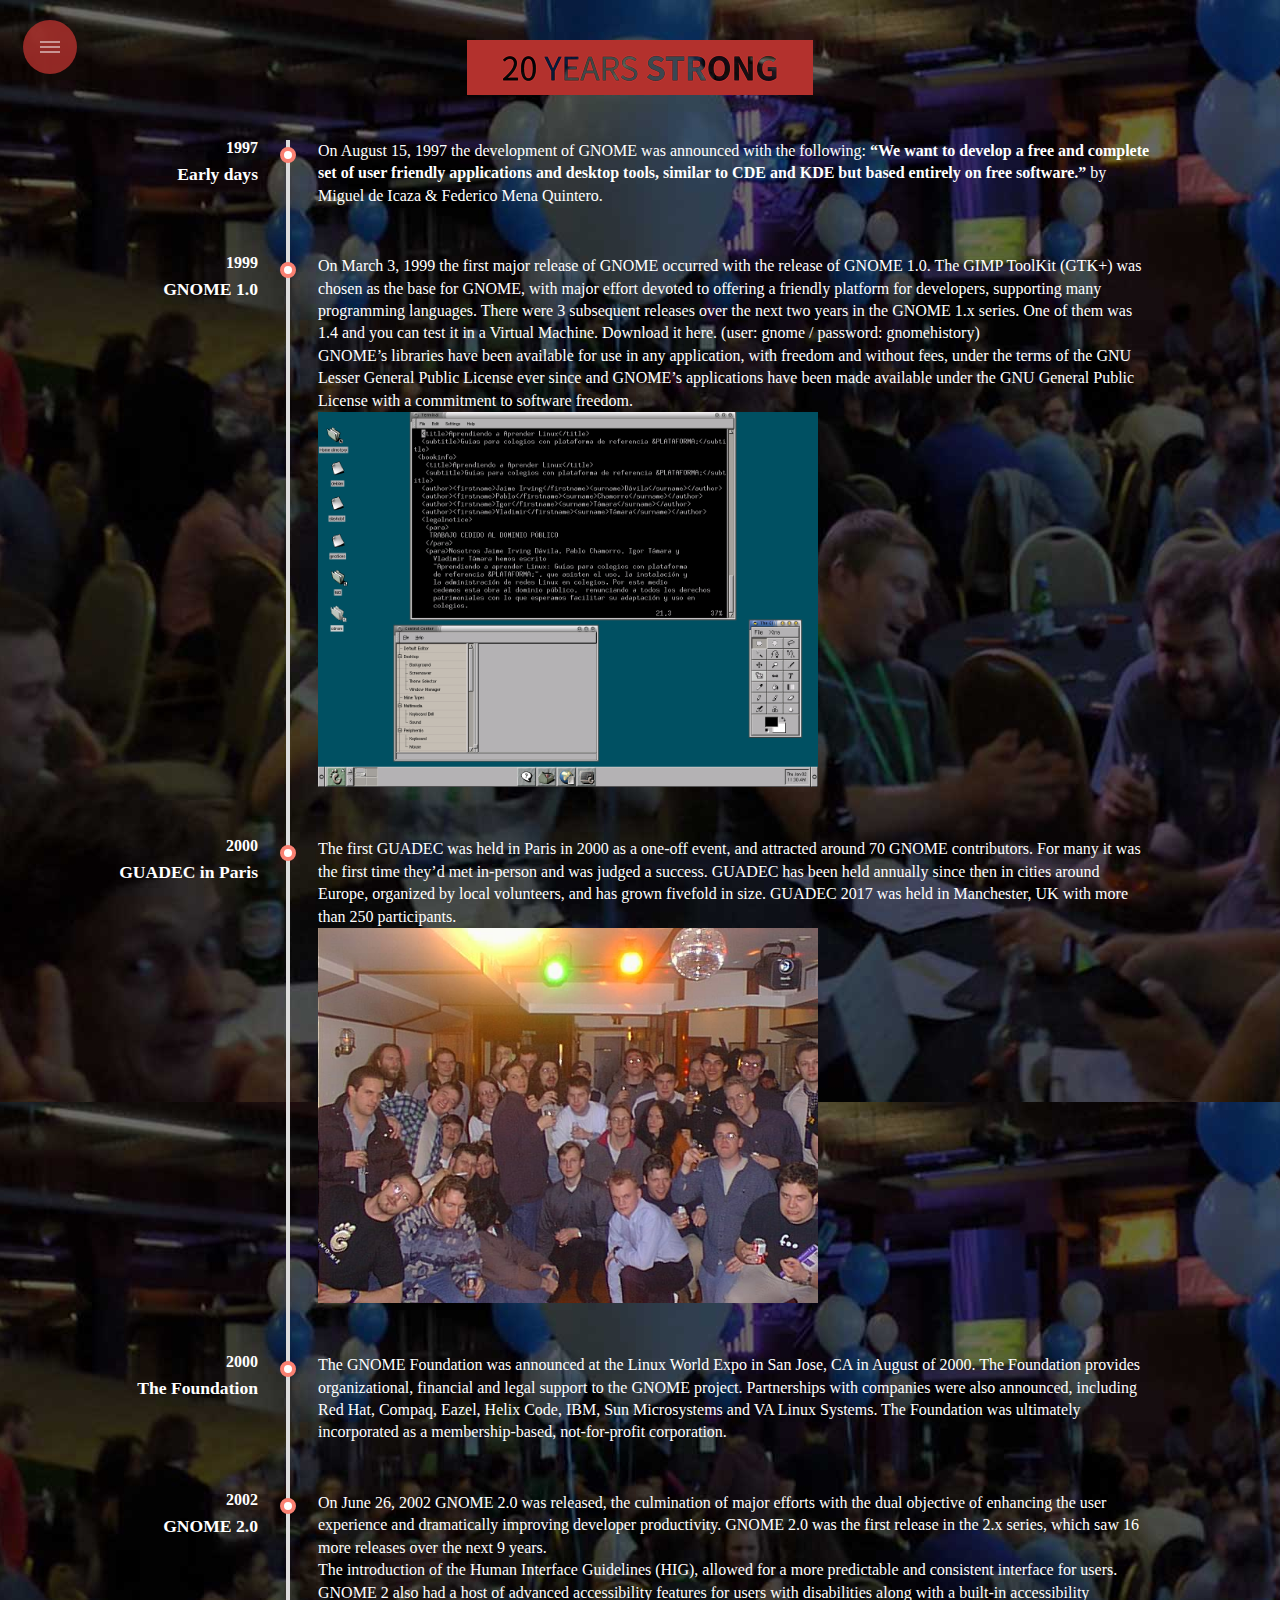
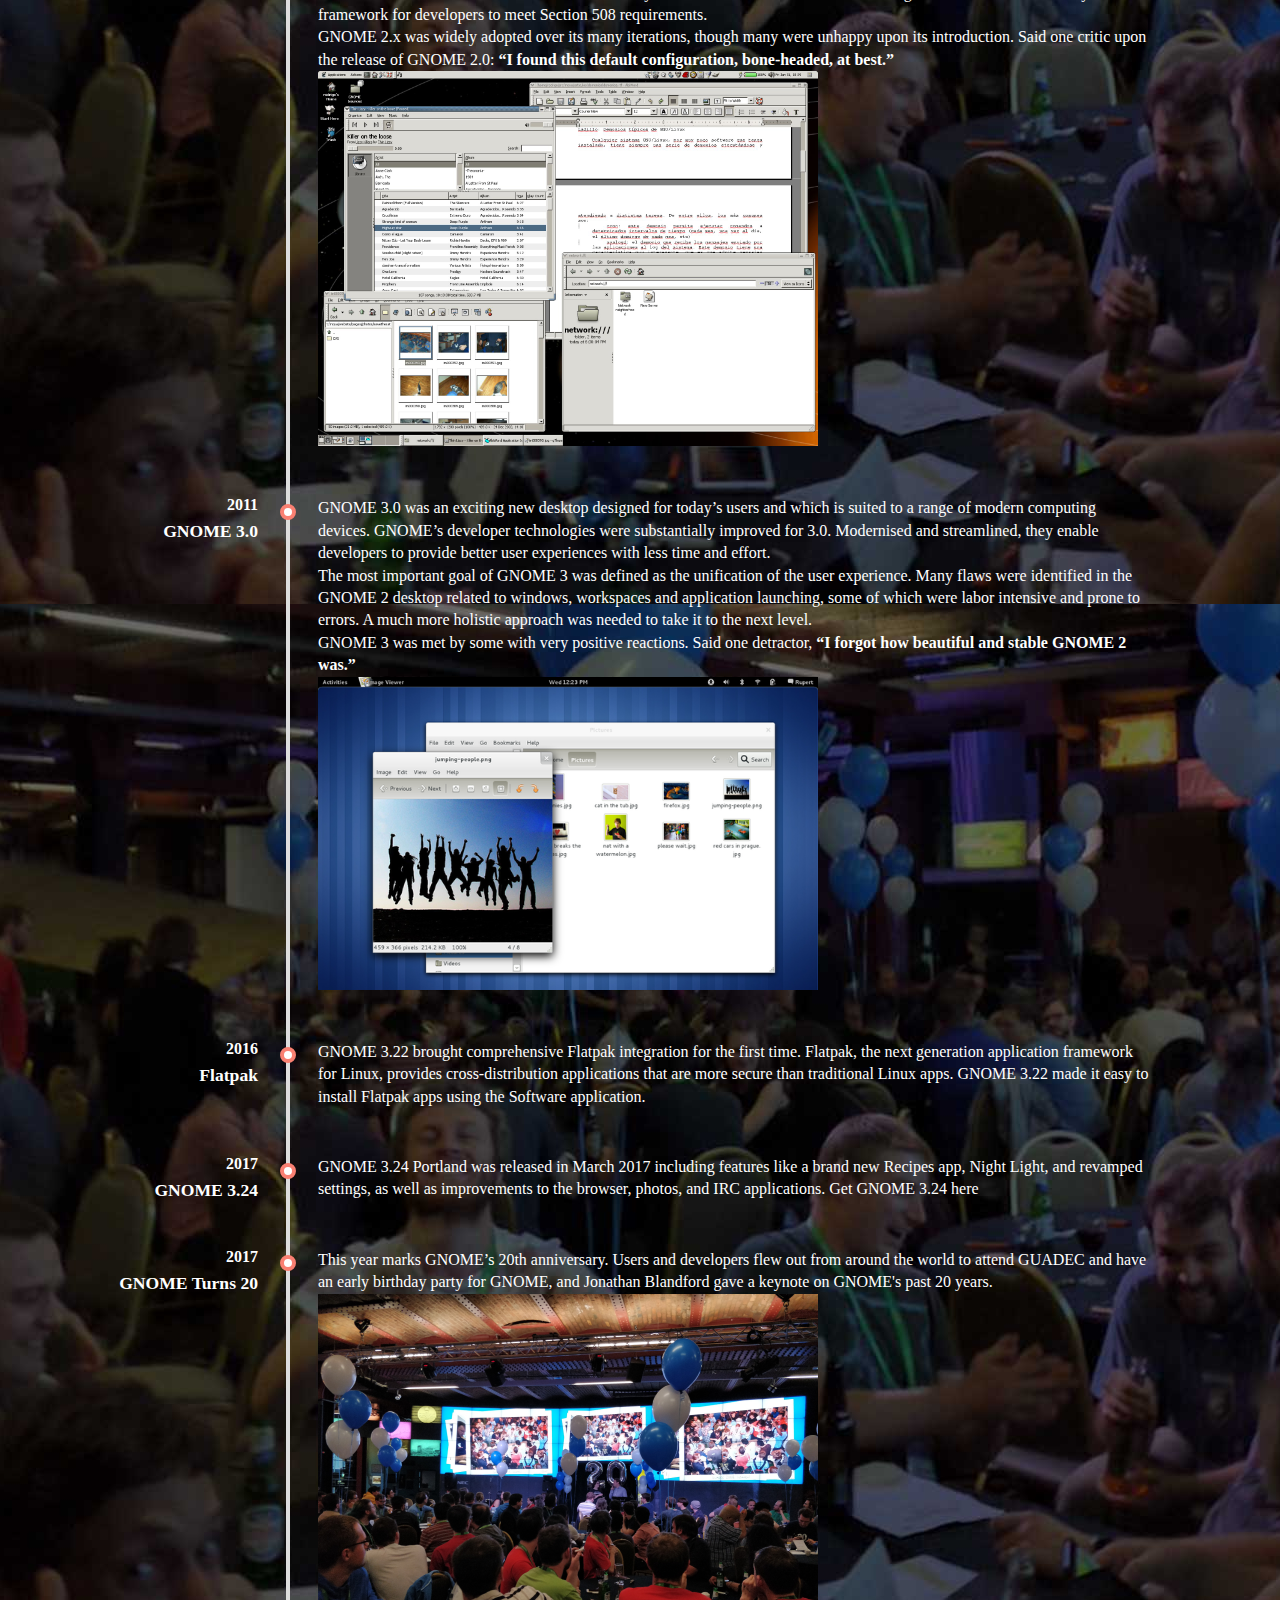
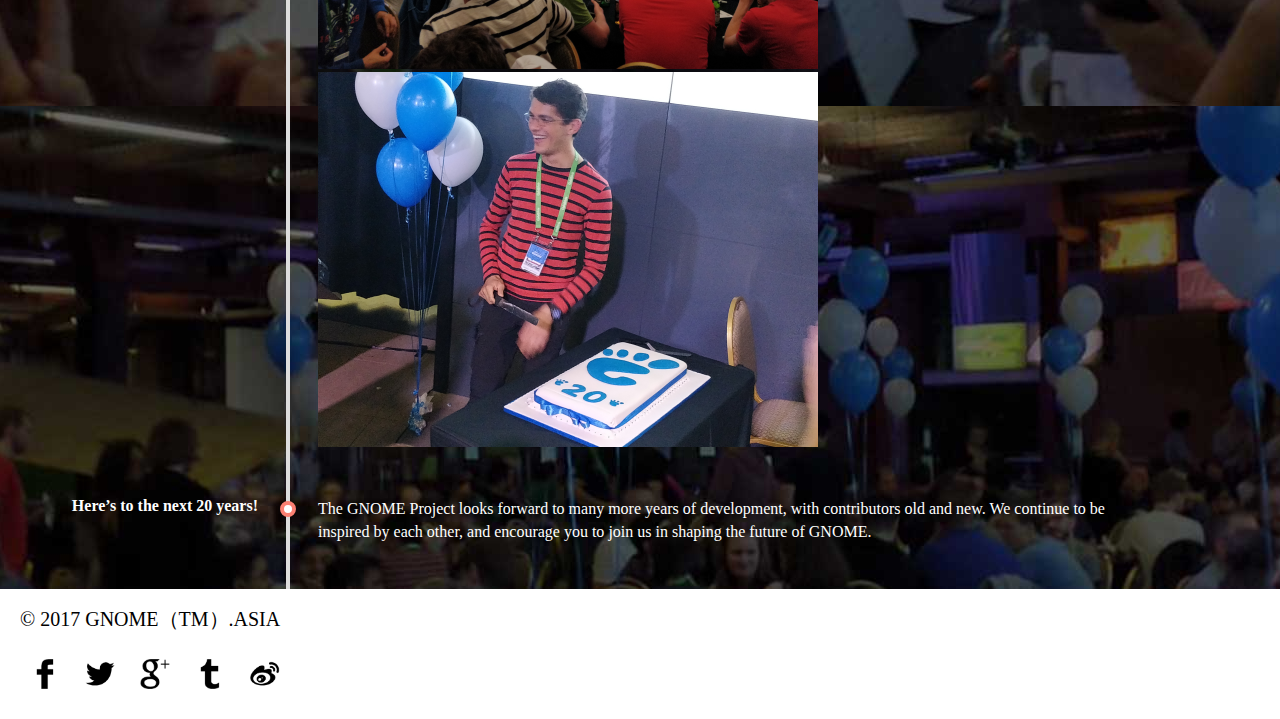
<file: 20years.html>
<!doctype html>
<html>
<head>
<meta charset="UTF-8">
<meta name="viewport" content="width=device-width, initial-scale=1.0, maximum-scale=1.0, user-scalable=0">
<title>GnomeAsiaSummit2017</title>
<link href="https://2017.gnome.asia/images/share.jpg" rel="image_src" />        
<meta property="og:title" content="Gnome Asia Summit 2017"/>
<meta property="og:description" content="GnomeAsiaSummit2017"/>
<meta property="og:url" content="https://2017.gnome.asia/"/>
<meta property="og:site_name" content="Tío Luchín"/>
<meta property="og:image" content="https://2017.gnome.asia/images/share.jpg" /> 
<meta name="description" content="Gnome Asia Summit 2017"/>


<link href="css/reset.css" rel="stylesheet">
<link href="css/timeline.css" rel="stylesheet">
<link href="css/fonts.css" rel="stylesheet">
<link href='https://cdn.webfont.youziku.com/webfonts/nomal/9915/46865/59aec6f4f629d817249cd13a.css' rel='stylesheet' type='text/css' />
<link href='https://cdn.webfont.youziku.com/webfonts/nomal/9915/46870/59aec767f629d817249cd13c.css' rel='stylesheet' type='text/css' />
<link href='https://cdn.webfont.youziku.com/webfonts/nomal/9915/46828/59aec5a9f629d817249cd138.css' rel='stylesheet' type='text/css' />
<link href="css/index.css" rel="stylesheet">

<script src="js/jquery-1.11.2.min.js"></script>
<script src="js/jquery.easing.min.js"></script>

</head>
<body>
<style>
html,body{
  font-size: 100%;
}
header{
  font-size: 70%;
}
.slide-timeline{
  background: url(images/timelinebg.jpg) top center repeat-y;
  overflow: hidden;
}
.slide-timeline .margin{
  width: 100%;
  height: 45px;
}
.slide-footer{
  position: relative;
}
</style>
<div id="loader" style="display: none;">
  <div class="num">0</div>
  <i><div class="per"></div></i>
</div>

<!--nav导航-->
    <header>
      <a href="/"><div class="bt-menu"><i></i><i></i><i></i></div></a>
      <nav><i></i>
          <ul id="navScroll">
            <li class="nav1" data-link="0"><span>01</span><a href="/">HOME</a></li>
            <li class="nav2" data-link="1"><span>02</span><a href="/">ABOUT</a></li>
            <li class="nav3" data-link="2"><span>03</span><a href="/">HOST</a></li>
            <li class="nav4 active" data-link="3"><span>04</span><a href="#">TIMELINE</a></li>
            <li class="nav5" data-link="4"><span>05</span><a href="/">SCHEDULE</a></li>
            <li class="nav6" data-link="5"><span>06</span><a href="/">VENUE</a></li>
            <li class="nav7" data-link="6"><span>07</span><a href="/">SPONSORS</a></li>
            <li class="nav8" data-link="7"><span>08</span><a href="/">MEDIA</a></li>
            <li class="nav9" data-link="8"><span>09</span><a href="/">COMMUNITY</a></li>
            <li class="nav10" data-link="9"><span>10</span><a href="/">STAFF</a></li>
          </ul>
        </nav>
    </header>
    <div class="slide-timeline">
    <div class="fixed">
      <div class="title"><img src="images/20years.png"/></div>
    </div>
    <div class="container wp">
      <div class="content">
        <div class="timeline">
          <div class="entry">
            <div class="title">
                <h2>1997</h2>
                <h3>Early days</h3>
            </div>
            <div class="body">
                <p>On August 15, 1997 the development of GNOME was announced with the following: <strong>“We want to develop a free and complete set of user friendly applications and desktop tools, similar to CDE and KDE but based entirely on free software.”</strong> by Miguel de Icaza &amp; Federico Mena Quintero.</p>
            </div>
        </div>
        <div class="entry">
            <div class="title">
                <h2>1999</h2>
                <h3>GNOME 1.0</h3>
            </div>
            <div class="body">
                <p>On March 3, 1999 the first major release of GNOME occurred with the release of GNOME 1.0. The GIMP ToolKit (GTK+) was chosen as the base for GNOME, with major effort devoted to offering a friendly platform for developers, supporting many programming languages. There were 3 subsequent releases over the next two years in the GNOME 1.x series. One of them was 1.4 and you can test it in a Virtual Machine. <a href="http://ftp.gnome.org/pub/GNOME/misc/GNOME1.4.ova">Download it here</a>. (user: gnome / password: gnomehistory)</p>
                <p>GNOME’s libraries have been available for use in any application, with freedom and without fees, under the terms of the GNU Lesser General Public License ever since and GNOME’s applications have been made available under the GNU General Public License with a commitment to software freedom.</p>
	<div class="col-xs-12 thumbnail">
                   <a data-gallery="GNOME 1.0" data-toggle="lightbox"><img src="images/gnome1.png" alt="GNOME Desktop with 1.4 version"></a>
    			</div>
            </div>
        </div>
        <div class="entry">
            <div class="title">
                <h2>2000</h2>
                <h3>GUADEC in Paris</h3>
            </div>
            <div class="body">
                <p>The first GUADEC was held in Paris in 2000 as a one-off event, and attracted around 70 GNOME contributors. For many it was the first time they’d met in-person and was judged a success. GUADEC has been held annually since then in cities around Europe, organized by local volunteers, and has grown fivefold in size. GUADEC 2017 was held in Manchester, UK with more than 250 participants.</p>
          		<div class="col-xs-12 thumbnail">
            		<a data-gallery="GUADEC in Paris" data-toggle="lightbox"><img src="images/guadec-paris.jpg" alt="Happy GNOME contributors at the first GUADEC"></a>
    			</div>
            </div>
        </div>
        <div class="entry">
            <div class="title">
                <h2>2000</h2>
                <h3>The Foundation</h3>
            </div>
            <div class="body">
                <p>The GNOME Foundation was announced at the Linux World Expo in San Jose, CA in August of 2000. The Foundation provides organizational, financial and legal support to the GNOME project. Partnerships with companies were also announced, including Red Hat, Compaq, Eazel, Helix Code, IBM, Sun Microsystems and VA Linux Systems. The Foundation was ultimately incorporated as a membership-based, not-for-profit corporation.</p>
            </div>
        </div>
        <div class="entry">
            <div class="title">
                <h2>2002</h2>
                <h3>GNOME 2.0</h3>
            </div>
            <div class="body">
                <p>On June 26, 2002 GNOME 2.0 was released, the culmination of major efforts with the dual objective of enhancing the user experience and dramatically improving developer productivity. GNOME 2.0 was the first release in the 2.x series, which saw 16 more releases over the next 9 years.</p>
                <p>The introduction of the Human Interface Guidelines (HIG), allowed for a more predictable and consistent interface for users. GNOME 2 also had a host of advanced accessibility features for users with disabilities along with a built-in accessibility framework for developers to meet Section 508 requirements.</p>
                <p>GNOME 2.x was widely adopted over its many iterations, though many were unhappy upon its introduction. Said one critic upon the release of GNOME 2.0: <strong>“I found this default configuration, bone-headed, at best.”</strong></p>
          		<div class="col-xs-12 thumbnail">
            		<a data-gallery="GNOME 2.0" data-toggle="lightbox"><img src="images/gnome2.jpg" alt="GNOME Desktop with 2.0 version"></a>
    			</div>
</div>
        </div>
        <div class="entry">
            <div class="title">
                <h2>2011</h2>
                <h3>GNOME 3.0</h3>
            </div>
            <div class="body">
                <p>GNOME 3.0 was an exciting new desktop designed for today’s users and which is suited to a range of modern computing devices. GNOME’s developer technologies were substantially improved for 3.0. Modernised and streamlined, they enable developers to provide better user experiences with less time and effort.</p>
                <p>The most important goal of GNOME 3 was defined as the unification of the user experience. Many flaws were identified in the GNOME 2 desktop related to windows, workspaces and application launching, some of which were labor intensive and prone to errors. A much more holistic approach was needed to take it to the next level.</p>
                <p>GNOME 3 was met by some with very positive reactions. Said one detractor, <strong>“I forgot how beautiful and stable GNOME 2 was.”</strong></p>
          		<div class="col-xs-12 thumbnail">
            		<a data-gallery="GNOME 3.0" data-toggle="lightbox"><img src="images/gnome3.png" alt="GNOME Desktop with 3.0 version"></a>
    			</div>
            </div>
        </div>
        <div class="entry">
            <div class="title">
                <h2>2016</h2>
                <h3>Flatpak</h3>
            </div>
            <div class="body">
                <p>GNOME 3.22 brought comprehensive <a href="http://flatpak.org/">Flatpak</a> integration for the first time. Flatpak, the next generation application framework for Linux, provides cross-distribution applications that are more secure than traditional Linux apps. GNOME 3.22 made it easy to install Flatpak apps using the Software application.</p>
            </div>
        </div>
        <div class="entry">
            <div class="title">
                <h2>2017</h2>
                <h3>GNOME 3.24</h3>
            </div>
            <div class="body">
                <p>GNOME 3.24 Portland was released in March 2017 including features like a brand new Recipes app, Night Light, and revamped settings, as well as improvements to the browser, photos, and IRC applications. <a href="https://www.gnome.org/getting-gnome/">Get GNOME 3.24 here</a></p>
            </div>
        </div>
        <div class="entry">
            <div class="title">
                <h2>2017</h2>
                <h3>GNOME Turns 20</h3>
            </div>
            <div class="body">
                <p>This year marks GNOME’s 20th anniversary. Users and developers flew out from around the world to attend GUADEC and have an early birthday party for GNOME, and Jonathan Blandford gave a keynote on GNOME's past 20 years.</p>
                <div class="col-xs-6 thumbnail">
                   <a data-gallery="Happy Birthday GNOME" data-toggle="lightbox"><img src="images/20th-anniversary-1.jpg" alt="Federico Mena-Quintero is getting ready to cut the birthday cake"></a>
                </div>
                <div class="col-xs-6 thumbnail">
                   <a data-gallery="Happy Birthday GNOME" data-toggle="lightbox"><img src="images/20th-anniversary-2.jpg" alt="People at GNOME’s 20th anniversary party"></a>
                </div>
            </div>
        </div>
        <div class="entry">
            <div class="title">
                <h2>Here’s to the next 20 years!</h2>
            </div>
            <div class="body">
                <p>The GNOME Project looks forward to many more years of development, with contributors old and new. We continue to be inspired by each other, and encourage you to <a href="http://www.gnome.org/get-involved/">join us</a> in shaping the future of GNOME.</p>
            </div>
        </div>
          <div class="entry">
            <div class="body">
              <div class="margin"></div>
              <div class="margin"></div>
            </div>
          </div>
        </div>
        
      </div>
    </div>
  </div>


    <div class="slide-footer">
      <footer>
      <p>© 2017 GNOME（TM）.ASIA</p>
      <p>
      <a href="https://www.facebook.com/linuxstory/"><i class="icon-facebook"></i></a>
      <a href="https://twitter.com/linuxstory/"><i class="icon-twitter"></i></a>
      <a href="https://google.com/+LinuxStory/"><i class="icon-google"></i></a>
      <a href="#"><i class="icon-tumblr"></i></a>
      <a href="https://weibo.com/linuxstory/"><i class="icon-weibo"></i></a>
      </p>
      </footer>
    </div>


    <script src="js/function.js"></script>
    <script type="text/javascript">
     $('.bt-menu').on('click', function(e){
        window.location.href="/";
        //nav跳转
      });
    </script>
</body>
</html>
</file>
<file: css/timeline.css>
@font-face {
	font-family: 'ecoico';
	src:url('../font/ecoico.eot');
	src:url('../font/ecoico.eot?#iefix') format('embedded-opentype'),
		url('../font/ecoico.woff') format('woff'),
		url('../font/ecoico.ttf') format('truetype'),
		url('../font/ecoico.svg#ecoico') format('svg');
	font-weight: normal;
	font-style: normal;
} /* Made with http://icomoon.io/ */

.cbp_tmtimeline {
	margin: 30px 0 0 0;
	padding: 0;
	list-style: none;
	position: relative;
} 

/* The line */
.cbp_tmtimeline:before {
	content: '';
	position: absolute;
	top: 0;
	bottom: 0;
	width: 10px;
	background: #afdcf8;
	left: 20%;
	margin-left: -10px;
}

.cbp_tmtimeline > li {
	position: relative;
}

/* The date/time */
.cbp_tmtimeline > li .cbp_tmtime {
	display: block;
	width: 25%;
	padding-right: 100px;
	position: absolute;
}

.cbp_tmtimeline > li .cbp_tmtime span {
	display: block;
	text-align: right;
}

.cbp_tmtimeline > li .cbp_tmtime span:first-child {
	font-size: 0.9em;
	color: #bdd0db;
}

.cbp_tmtimeline > li .cbp_tmtime span:last-child {
	font-size: 2.9em;
	color: #3594cb;
}

.cbp_tmtimeline > li:nth-child(odd) .cbp_tmtime span:last-child {
	color: #6cbfee;
}

/* Right content */
.cbp_tmtimeline > li .cbp_tmlabel {
	margin: 0 0 15px 25%;
	background: #3594cb;
	color: #fff;
	padding: 2em;
	font-size: 1.2em;
	font-weight: 300;
	line-height: 1.4;
	position: relative;
	border-radius: 5px;
}

.cbp_tmtimeline > li:nth-child(odd) .cbp_tmlabel {
	background: #6cbfee;
}

.cbp_tmtimeline > li .cbp_tmlabel h2 { 
	margin-top: 0px;
	padding: 0 0 10px 0;
	border-bottom: 1px solid rgba(255,255,255,0.4);
}

/* The triangle */
.cbp_tmtimeline > li .cbp_tmlabel:after {
	right: 100%;
	border: solid transparent;
	content: " ";
	height: 0;
	width: 0;
	position: absolute;
	pointer-events: none;
	border-right-color: #3594cb;
	border-width: 10px;
	top: 10px;
}

.cbp_tmtimeline > li:nth-child(odd) .cbp_tmlabel:after {
	border-right-color: #6cbfee;
}

/* The icons */
.cbp_tmtimeline > li .cbp_tmicon {
	width: 40px;
	height: 40px;
	font-family: 'ecoico';
	speak: none;
	font-style: normal;
	font-weight: normal;
	font-variant: normal;
	text-transform: none;
	font-size: 1.4em;
	line-height: 40px;
	-webkit-font-smoothing: antialiased;
	position: absolute;
	color: #fff;
	background: #46a4da;
	border-radius: 50%;
	box-shadow: 0 0 0 8px #afdcf8;
	text-align: center;
	left: 20%;
	top: 0;
	margin: 0 0 0 -25px;
}

.cbp_tmicon-phone:before {
	content: "\e000";
}

.cbp_tmicon-screen:before {
	content: "\e001";
}

.cbp_tmicon-mail:before {
	content: "\e002";
}

.cbp_tmicon-earth:before {
	content: "\e003";
}

/* Example Media Queries */
@media screen and (max-width: 65.375em) {

	.cbp_tmtimeline > li .cbp_tmtime span:last-child {
		font-size: 1.5em;
	}
}

@media screen and (max-width: 47.2em) {
	.cbp_tmtimeline:before {
		display: none;
	}

	.cbp_tmtimeline > li .cbp_tmtime {
		width: 100%;
		position: relative;
		padding: 0 0 20px 0;
	}

	.cbp_tmtimeline > li .cbp_tmtime span {
		text-align: left;
	}

	.cbp_tmtimeline > li .cbp_tmlabel {
		margin: 0 0 30px 0;
		padding: 1em;
		font-weight: 400;
		font-size: 95%;
	}

	.cbp_tmtimeline > li .cbp_tmlabel:after {
		right: auto;
		left: 20px;
		border-right-color: transparent;
		border-bottom-color: #3594cb;
		top: -20px;
	}

	.cbp_tmtimeline > li:nth-child(odd) .cbp_tmlabel:after {
		border-right-color: transparent;
		border-bottom-color: #6cbfee;
	}

	.cbp_tmtimeline > li .cbp_tmicon {
		position: relative;
		float: right;
		left: auto;
		margin: -55px 5px 0 0px;
	}	
}
</file>
<file: css/fonts.css>
.notoSansThin{
	font-family:'SiYuan-ExtraLigcf7e4327026bb';
	/*link http://cdn.webfont.youziku.com/webfont/nomal/9915/46870/59aec767f629d817249cd13c.css*/
}

.sourceHanSansLight{
	font-family:'Source-Han-Lighcf7e2742626bb';
	/*link http://cdn.webfont.youziku.com/webfont/nomal/9915/46865/59aec6f4f629d817249cd13a.css*/
}

.sourceHanSansBold{
	font-family:'SiYuanBoldcf7dd67ab26bb';
	/*link http://cdn.webfont.youziku.com/webfont/nomal/9915/46828/59aec5a9f629d817249cd138.css*/
}
.ditaSweet{
	font-family: 'Conv_Dita-Sweet',Sans-Serif;
}
@font-face {
	font-family: 'Conv_Dita-Sweet';
	src: url('../font/Dita-Sweet.eot');
	src: local('☺'), url('../font/Dita-Sweet.woff') format('woff'), url('../font/Dita-Sweet.ttf') format('truetype'), url('../font/Dita-Sweet.svg') format('svg');
	font-weight: normal;
	font-style: normal;
}
.erasBold{
	font-family: 'Conv_ERASBD',Sans-Serif;
}
@font-face {
	font-family: 'Conv_ERASBD';
	src: url('../font/ERASBD.eot');
	src: local('☺'), url('../font/ERASBD.woff') format('woff'), url('../font/ERASBD.ttf') format('truetype'), url('../font/ERASBD.svg') format('svg');
	font-weight: normal;
	font-style: normal;
}
.erasitc{
	font-family: 'Conv_Erasitc',Sans-Serif;
}
@font-face {
	font-family: 'Conv_Erasitc';
	src: url('../font/Erasitc.eot');
	src: local('☺'), url('../font/Erasitc.woff') format('woff'), url('../font/Erasitc.ttf') format('truetype'), url('../font/Erasitc.svg') format('svg');
	font-weight: normal;
	font-style: normal;
}
.itcErasMedium{
	font-family: 'Conv_ItcEras-Medium',Sans-Serif;
}
@font-face {
	font-family: 'Conv_ItcEras-Medium';
	src: url('../font/ItcEras-Medium.eot');
	src: local('☺'), url('../font/ItcEras-Medium.woff') format('woff'), url('../font/ItcEras-Medium.ttf') format('truetype'), url('../font/ItcEras-Medium.svg') format('svg');
	font-weight: normal;
	font-style: normal;
}
#navScroll li a{
	font-family:'SiYuanBoldcf7dd67ab26bb';
}
#navScroll li span{
	font-family:'SiYuan-ExtraLigcf7e4327026bb';
}
.slide-about .content{
	font-family:'SiYuan-ExtraLigcf7e4327026bb';
}
.slide-timeline .content{
	font-family:'SiYuan-ExtraLigcf7e4327026bb';
}
.slide-schedule .rooms{
	font-family:'SiYuanBoldcf7dd67ab26bb';
}
.slide-schedule .timeline{
	font-family:'SiYuan-ExtraLigcf7e4327026bb';
}
.slide-transport .text{
	font-family:'SiYuan-ExtraLigcf7e4327026bb';
}
.slide-sponsor .content .grade{
	font-family:'SiYuanBoldcf7dd67ab26bb';
}
.slide-contributors .content .grade{
	font-family:'SiYuanBoldcf7dd67ab26bb';
}
.slide-staff .staff-box .staff-title{
	font-family:'SiYuanBoldcf7dd67ab26bb';
}
.slide-staff .staff-box p{
	font-family:'SiYuanBoldcf7dd67ab26bb';
}
.slide-footer p{
	font-family:'SiYuanBoldcf7dd67ab26bb';
}
</file>
<file: css/index.css>
html, body{height:100%;width:100%;font-size:79.06%;font-family:'SiYuan-ExtraLigcf7e4327026bb',Helvetica, 'Hiragino Sans GB', 'Microsoft Yahei', '微软雅黑', Arial;}
*{box-sizing:border-box}
a{color:inherit;transition:all ease-out 0.3s;-webkit-transition:all ease-out 0.3s}
.gray{color:#8c8c8c;}
.red{color:#b3312d;}

/*LOADER*/
#loader{width:100%;height:100%;position:fixed;background:url(../images/section01bg.jpg) center repeat; #252525;z-index:9999;left:0;top:0;}
#loader .num{position:absolute;width:100px;height:30px;color:#cca36e;opacity:0.5;font-size:3.5em;font-family:'DINpro-b';overflow:hidden;letter-spacing:0.1em;text-align:center;top:50%;margin-top:-15px;left:0px;transition:all ease-out 0.6s;-webkit-transition:all ease-out 0.6s;transform:rotate(-90deg);-webkit-transform:rotate(-90deg);}
#loader i{width:2px;height:100%;position:absolute;top:0;left:64px;background:#676767;}
#loader i .per{width:100%;height:0;bottom:0;left:0;background:#ba9565;position:absolute;transition:all ease-out 0.3s;-webkit-transition:all ease-out 0.3s;}

section{position:relative;width:100%;min-height:100%}
section em{position:absolute;bottom:0}
header{height:100%;position:fixed;top:0;left:0;z-index:99;transition:background ease-in 0.3, width ease 0.1s 0.3s;-webkit-transition:background ease-in 0.3s, width ease 0.1s 0.3s;width:20px}
header.op{width:100%;background:rgba(0,0,0,0.7);transition:background ease-in 0.3s 0.1s, width ease 0.1s;-webkit-transition:background ease-in 0.3s 0.1s, width ease 0.1s;}
header .bt-menu{position:absolute;width:54px;height:54px;background:rgba(179, 49, 45, 0.80);border-radius:50px;cursor:pointer;z-index:3;top:20px;left:23px;transition:all ease-out 0.3s;-webkit-transition:all ease-out 0.3s}
header .bt-menu i{width:20px;height:1px;background:#FFF;position:absolute;left:50%;top:50%;transform:translate(-50%,-50%);-webkit-transform:translate(-50%,-50%);transition:all ease-out 0.3s;-webkit-transition:all ease-out 0.3s;}
header .bt-menu i:first-child{margin-top:-5px;}
header .bt-menu i:last-child{margin-top:5px;}
header .bt-menu.open{background:#cc3f3b;}
header .bt-menu.open i{transform:rotate(45deg);-webkit-transform:rotate(45deg);left:33%}
header .bt-menu.open i:first-child{transform:rotate(135deg);-webkit-transform:rotate(135deg);margin-top:0}
header .bt-menu.open i:last-child{display:none}
nav{width:250px;height:100%;position:fixed;background:#b1423f;color:#FFF;left:-250px}
nav i{width:50px;height:100%;position:absolute;z-index:0;background:#922a27;}
nav ul{position:relative;z-index:1;transform:translateY(-50%);-webkit-transform:translateY(-50%);top:50%}
nav li:first-child{margin-top:0;}
nav li{height:50px;position:relative;padding-left:50px;margin-top:60px}
nav li a{font-size:1.4em;display:block;line-height:50px;padding-left:3px;opacity:0;}
nav li span{position:absolute;width:50px;height:25px;color:#000;opacity:0.1;font-size:3.5em;overflow:hidden;letter-spacing:0.1em;text-align:center;top:13px;left:13px;transition:all ease-out 0.3s;-webkit-transition:all ease-out 0.3s;transform:rotate(-90deg);-webkit-transform:rotate(-90deg);opacity:0}
nav li.view a{opacity:1;padding-left:25px;}
nav li.view span{opacity:0.1;}
nav li.active > span{opacity:0.25}
nav li.active > a{color:#000000}

#navScroll{height:calc(100% - 74px);position:fixed;color:#FFF;z-index:98;/*top:74px*/}
#navScroll i{width:50px;height:100%;position:absolute;z-index:0;border-right:1px solid rgba(255,255,255,0.3)}
#navScroll li{max-height:150px;min-height:30px;position:relative;padding-left:50px;margin-top:15px;height:10%}
#navScroll li:first-child{margin-top:0;}
#navScroll li a{padding:10px;left:49px;top:0;font-size:1.4em;display:block;height:100%;padding-left:3px;position:absolute;border-left:1px solid rgba(255,255,255,0.8)}
#navScroll li a strong{font-weight:normal;position:absolute;top:50%;transform:translateY(-50%);-webkit-transform:translateY(-50%);opacity:0;transition:all ease-out 0.3s;-webkit-transition:all ease-out 0.3s}
#navScroll li span{position:absolute;width:50px;height:25px;color:#ffffff;opacity:1;font-size:3.5em;overflow:hidden;letter-spacing:0.1em;text-align:center;top:50%;margin-top:-2px;left:13px;transition:all ease-out 0.3s;-webkit-transition:all ease-out 0.3s;transform:rotate(-90deg);-webkit-transform:rotate(-90deg);}
#navScroll li em{position:absolute;left:49px;top:0px;width:4px;background:#cca36e;opacity:0;z-index:3;max-height:100% !important;height:0;transition:height, opacity ease-out 0.3s;-webkit-transition:height, opacity  ease-out 0.3s;-moz-top:0}
#navScroll li.active em{opacity:1}
#navScroll li.active a{padding-left:23px;}
#navScroll li.active a strong{opacity:1}
#navScroll li.active span{opacity:0.8;color:#000000;}

/*sections*/

#nav3{background:url(../images/section03bg.jpg) center no-repeat;}
#nav5{background:url(../images/section05bg.jpg) center no-repeat;}



#main{overflow:hidden;}
.swiper-container {
    width: 100%;
    height: 100%;
    margin-left: auto;
    margin-right: auto;
}
.swiper-slide {
    text-align: center;
    font-size: 18px;
    /* Center slide text vertically */
    display: -webkit-box;
    display: -ms-flexbox;
    display: -webkit-flex;
    display: flex;
    -webkit-box-pack: center;
    -ms-flex-pack: center;
    -webkit-justify-content: center;
    justify-content: center;
    -webkit-box-align: center;
    -ms-flex-align: center;
    -webkit-align-items: center;
    align-items: center;
}
#main .slide-footer{
height:120px;
}
.hidden{display: none;}
.timeline{overflow: auto;}
.person-window{
  display: none;
  position: absolute;
  width:100%;
  height: 100%;
  z-index: 99999;
  background: rgba(255,255,255,0.3);
}
.person-container{
  position: absolute;
  width:250px;
  top:50%;
  left: 50%;
  margin-left: -125px;
  margin-top: -200px;
  padding-bottom: 20px;
  background: #FFFFFF;
}
.person-container .person-photo img{width: 100%}
.person-container .window-title-blur{
  position: relative;
  top: -25px;
  height: 25px;
  background: rgba(255,255,255,0.4);
  -webkit-filter: blur(7px); /* Chrome, Opera */
  -moz-filter: blur(7px);
  -ms-filter: blur(7px);    
  filter: blur(7px); 
}
.person-container .window-title{
  position: relative;
  top: -50px;
  font-size: 15px;
  line-height: 1.5;
  font-family: 'SiYuanBoldcf7dd67ab26bb';
  text-align: right;
  word-break: break-word;
}
.person-container .window-content{
  padding: 0px;
}
.person-container .window-name{
  position: relative;
  top: -40px;
  font-family:'Source-Han-Lighcf7e2742626bb';
  font-size: 13px;
  line-height: 1.5;
  text-align: right;
}
.person-container .window-description{
  position: relative;
  top: -20px;
  margin-left: 20px;
}
.person-container .window-description p{
  font-family:'Source-Han-Lighcf7e2742626bb';
  font-size: 12px;
  line-height: 1.4;
}

.logo-window{
  display: none;
  position: absolute;
  width:100%;
  height: 100%;
  z-index: 99999;
  background: rgba(255,255,255,0.3);
}
.logo-container{
  position: absolute;
  width:500px;
  top:50%;
  left: 50%;
  margin-left: -250px;
  margin-top: -100px;
  background: #FFFFFF;
  display: flex;
  flex-direction: row;
  align-items: center;
}
.logo-container .logo-photo{
  display: inline-block;
  width:40%;
  height: 100%;
  vertical-align:middle;
}
.logo-container img{
  height: 60px;
  padding: 10px;
  vertical-align:middle;
}
.logo-container span{
  display:inline-block;
  height: 100%;
  vertical-align:middle;
}
.logo-description{
  padding-left: 10px;
  display: inline-block;
  width: 55%;
  border-left: 1px dashed #000000;
  margin: 10px;
  padding-left: 10px;
}
.logo-description p{
  text-indent: 2rem;
  margin-top: 5px;
  line-height: 1.5;
  -moz-hyphens: auto;
  -ms-hyphens: auto;
  -webkit-hyphens: auto;
  hyphens: auto;
}



.slide-home{background:url(../images/section01bg.jpg) center repeat;}
.slide-home .wp{
  width: 90%;
  position: relative;
  z-index: 3;
  margin: auto;
  padding: 10% 20px;
}
.slide-home .logo{
  width:100%;
  position:relative;
  text-align:center;
}
.slide-home .logo img{
  position: relative;
  margin:5% auto;
}
.slide-home .summit2017{
  display: flex;
  flex-direction: row;
  justify-content: space-around;
  align-items: center;
}
.slide-home .button{
    position: relative;
    display: inline-block;
}
.slide-home .spoon{
  z-index: 0;
  width: 90%;
  position: absolute;
  text-align:center;
}
.slide-home .spoon img{
  position: relative;
  width: 45%;
  margin: 0% 0 0 60%;
}

.slide-home .ingredients{
  position:absolute;
  left: 0;
  top:0;
  width: 100%;
  opacity: 0.5;
  display: flex;
  flex-direction: column;
  justify-content: space-between;
}
.slide-home .ingredients img{
  position: relative;
  z-index:0;
  transition:ease-out 0.3s all;
  -webkit-transition:ease-out 0.3s all;
}
.slide-home .ingredients01,#main .ingredients02,#main .ingredients03{
  position: relative;
  width: 100%;
  display: flex;
  flex-direction: row;
  justify-content: space-between;
}



.slide-about .wp{
  width: 100%;
  height: 100%;
  position: relative;
  z-index: 3;
  margin: auto;
}
.slide-about .title{
  display: block;
  margin:40px auto 0 auto;
}
.slide-about .content{
  text-align: center;
  display: block;
  margin: 30px auto 0 auto;
  width: 100%;
  line-height: 1.5;
  font-size: 17px;
  color:#616161;
}
.slide-about .content p{margin-top:20px;}
.slide-about .grade{
  width: 100%;
  margin-top: 2%;
}
.slide-about .grade .name{
  width: 10%;
  text-align: left;
  display: inline-block;
  height:63px;
  line-height: 63px;
}
.slide-about .grade .logo-box{
  width: 28%;
  text-align: left;
  display: inline-block;
  vertical-align: middle;
}
.slide-about .logo-box img{
  height:45px;
}


.slide-timeline .wp{
  width: 100%;
  height: 100%;
  position: relative;
  z-index: 3;
  margin: auto;
}
.slide-timeline .fixed{
      position: absolute;
      text-align: center;
      font-size: 36px;
      width: 100%;
/*      margin-left: -465px;
      left: 50%;*/
}
.slide-timeline .fixed .title{
      background: url(../images/timelinebg.jpg) top center no-repeat;
      position: absolute;
      width: 100%;
      margin:0 auto 10px auto;
      z-index: 10;
      text-align: center;
      font-size: 36px;
      padding: 40px 0 20px 0;
}
/*.slide-timeline .title{
  display: block;
  margin:40px auto 0 auto;
}*/
.slide-timeline{background:url(../images/timelinebg.jpg) top center no-repeat;}
.slide-timeline{color:#fff;}
.slide-timeline .content{
    top: 140px;
    position: relative;
    width: 90%;
}
.slide-timeline .timeline:before {
    content: '';
    position: absolute;
    top: 0px;
    left: calc(25% - 2px);
    bottom: 0px;
    width: 4px;
    background: #ddd;
}
.slide-timeline .timeline:after {
    content: "";
    display: table;
    clear: both;
}
.entry {
    clear: both;
    text-align: left;
    position: relative;
}
.entry .title {
    margin-bottom: .5em;
    float: left;
    width: 25%;
    padding-right: 30px;
    text-align: right;
    position: relative;
}
.entry .title:before {
    content: '';
    position: absolute;
    width: 8px;
    height: 8px;
    border: 4px solid salmon;
    background-color: #fff;
    border-radius: 100%;
    top: 15%;
    right: -8px;
    z-index: 99;
}
.entry .title h2 {
    margin: 0;
}
.entry .title h3 {
    margin-top: 10px;
    font-size: 110%;
}
.entry .body {
    margin: 0 0 3em;
    float: right;
    width: 75%;
    padding-left: 30px;
}
.entry .body p {
    line-height: 1.4em;
}
.entry .body img{
  width: 60%;
}
.entry .body p:first-child {
    margin-top: 0;
    font-weight: 400;
}
.entry .body ul {
    color: #aaa;
    padding-left: 0;
    list-style-type: none;
}
.entry .body ul li:before {
    content: "â€“";
    margin-right: .5em;
}

.slide-schedule .fixed{
      position: absolute;
      text-align: center;
      font-size: 36px;
      width: 930px;
      margin-left: -465px;
      left: 50%;
}
.slide-schedule .title{
      position: absolute;
      width: 100%;
      margin:0 auto 10px auto;
      background: #fff;
      z-index: 10;
      text-align: center;
      font-size: 36px;
      padding: 40px 0 20px 0;
}
.slide-schedule .margin{
    width: 100%;
    height: 45px;
}

.slide-schedule .content {
    font-size: 20px;
    line-height: 1.5;
    overflow: hidden;
}
.slide-schedule .rooms{
  position: relative;
  top:190px;
  width: 930px;
  height: 300px;
  display: flex;
  flex-direction: row;
  align-items: center;
  justify-content: space-between;
}
.slide-schedule .room{ 
  color: #b3302c;
  text-align: left;
  font-size: 30px;
}
.slide-schedule .timeline{ 
  position: relative;
  width:930px;
  margin: 0 auto;
  top:160px;
  z-index: 9;
}
.slide-schedule .timeline .address{
    text-align: left;
    margin-left: 120px;
    font-size: 24px;
}
.slide-schedule .times{ 
  width:100%;
  margin:10px -2px;
  display: flex;
  flex-direction: row;
  align-items: center;
  justify-content: space-between;
}
.slide-schedule .time{ 
  color: #000;
  font-size: 24px;
  text-align: center;
  width:100px;
  display: inline-table;
}
#schedule03 .time{ 
  color: #000;
  font-size: 20px;
  text-align: center;
  width:150px;
  display: inline-table;
}
#schedule03 .times{
  width: 100%;
  margin: 10px -12px;
}
/*.slide-schedule .event{ 
  position: relative;
  width:190px;
  height: 300px;
  display: inline-table;
}*/
.slide-schedule .event-box{
  color: #000;
  padding:10px;
  border: 1px dashed #ccc;
}
.slide-schedule .event-content{
  color: #000;
  text-align: left;
  font-size: 18px;
}
.slide-schedule .swiper-container-vertical>.swiper-pagination-bullets{
  left: 50px;
  width: 20px;
}
.slide-schedule .swiper-container-vertical>.swiper-pagination-bullets .swiper-pagination-bullet {
    margin: 50px 0
}
.slide-schedule .swiper-pagination-bullet-active{
  background: #b3312d;
}
.slide-schedule .swiper-pagination-bullet {
    width: 20px;
    height: 20px;
    white-space: pre;
    text-indent: 40px;
    font-family: "SiYuanBoldcf7dd67ab26bb";
}
/*.h150{
  height: 170px;
}
.h130{
  height: 150px;
}
.h120{
  height: 140px;
}
.h90{
  height:110px;
}
.h75{
  height: 95px;
}
.h60{
  height: 80px;
}
.h45{
  height: 65px;
}
.h30{
  height: 50px;
}*/

.slide-transport{color:#fff;}
.slide-transport .wp{
  width: 90%;
  height: 100%;
  position: relative;
  z-index: 3;
  margin: auto;
}
.slide-transport .title{
    display: block;
    position: absolute;
    right: 80px;
    top: 40px;
    z-index: 9;
}
.slide-transport .swiper-wrapper{
  height: 100%;
  position: relative;
}
.slide-transport .swiper-button-prev{
  position: absolute;
    left: 70%;
    top: 90%;
    width: 30px;
    height: 30px;
    background-image: url("../images/prev.png");
    background-size: 100%;
}
.slide-transport .swiper-button-next{
  position: absolute;
  left: 80%;
  top: 90%;
  width: 30px;
  height: 30px;
  background-image: url("../images/next.png");
  background-size: 100%;
}
.slide-transport .map{
    left: 0;
    position: absolute;
    top: 40px;
    width: 50%;
    height: 90%;
    color:initial;
}
.slide-transport .map .info-title{
  font: 14px 'SiYuan-ExtraLigcf7e4327026bb',Helvetica, 'Hiragino Sans GB', 'Microsoft Yahei', '微软雅黑', Arial;
  padding: 4px;
  background: #ddd;
  color: #000000;
  line-height: 23px;
}
.slide-transport .map .info-content {
    font: 12px 'SiYuan-ExtraLigcf7e4327026bb',Helvetica, 'Hiragino Sans GB', 'Microsoft Yahei', '微软雅黑', Arial;
    padding: 4px;
    color: #000000;
    line-height: 23px;
}
.slide-transport .text{
    right: 0px;
    position: absolute;
    top: 140px;
    width: 47%;
    height: 90%;
    line-height: 2;
    font-size: 15px;
    text-align: left;
}
.slide-transport1{
  background:url(../images/transportbg.jpg);
      background-size: 100%;
}
.slide-transport2{
  background:url(../images/transportbg.jpg);
      background-size: 100%;
}
.slide-transport3{
  background:url(../images/transportbg.jpg);
      background-size: 100%;
}
.slide-transport4{
  background:url(../images/transportbg.jpg);
      background-size: 100%;
}



.slide-sponsor{
  color:#b3312d;
}
.slide-sponsor .wp{
  width: 100%;
  height: 100%;
  position: relative;
  z-index: 3;
  margin: auto;
}
.slide-sponsor .title{
    display: block;
    position: absolute;
    right: 80px;
    top: 40px;
    z-index: 9;
}
.slide-sponsor .content{
    color: #fff;
    font-size: 20px;
    line-height: 1.5;
    padding: 6% 0 0 0;
    width: 900px;
    height: 100%;
    margin: 0 auto;
}

.slide-sponsor .content .grade{
    color: #b3312d;
    font-size: 30px;
    font-weight: bold;
    line-height: 1.5;
    width: 530px;
    padding: 10px 0;
    margin-bottom: 10px;
    text-align:justify;
    text-justify:distribute-all-lines;/*ie6-8*/
    text-align-last:justify;/* ie9*/
    -moz-text-align-last:justify;/*ff*/
    -webkit-text-align-last:justify;/*chrome 20+*/
    position: absolute;
    margin-top: -30px;
    margin-left: -60px;
}

.slide-sponsor .content .diamond,.platinum,.gold,.sliver{
  display: flex;
  flex-direction: row;
  justify-content: space-between;
  flex-wrap: wrap;
  margin-top: 30px;
  margin-right: 30px;
}
.slide-sponsor .content .diamond:after, .platinum:after, .gold:after, .sliver:after{
    content: "";
    width: 400px;
    border-top: 2px dashed #b3312d;
    left: 470px;
    position: relative;
    margin-top: 20px;
}
.slide-sponsor .content .logo-box{
  margin-top: 20px;
  display: block;
  width: 28%;
  background: #fff;
}
.slide-sponsor .content .logo-box img{
  width: 60%;
  padding: 10px;
/*  border:1px solid #999; */
}

.slide-contributors{
  color:#b3312d;
}
.slide-contributors .wp{
  width: 100%;
  height: 100%;
  position: relative;
  z-index: 3;
  margin: auto;
}
.slide-contributors .title{
    display: block;
    position: absolute;
    right: 80px;
    top: 40px;
    z-index: 9;
}
.slide-contributors .content{
    color: #fff;
    font-size: 20px;
    line-height: 1.5;
    padding: 6% 0 0 0;
    width: 900px;
    height: 100%;
    margin: 0 auto;
}

.slide-contributors .content .grade{
    color: #b3312d;
    font-size: 30px;
    line-height: 1.5;
    width: 500px;
    padding: 10px 0;
    text-align: justify;
    margin-left: 50px;
    margin-top: 20px;
    border-bottom: 1px dashed #000;
}

.slide-contributors .content .sponsors,.co-sponsors,.thanks{
  display: flex;
  flex-direction: row;
  justify-content: space-between;
  flex-wrap: wrap;
}

.slide-contributors .content .logo-box{
  margin-top: 10px;
  display: block;
  width: 20%;
  background: #fff; 
}
.slide-contributors .content .logo-box img{
  max-height: 60px;
  padding: 10px;
/*  border:1px solid #999;*/
}

.slide-staff{
  background: rgba(0,0,0,0.8);
}
.slide-staff .wp{
  width: 100%;
  height: 100%;
  position: relative;
  z-index: 3;
  margin: auto;
}
.slide-staff .title{
  display: block;
  margin:40px auto 0 auto;
}
.slide-staff .content{
  text-align: left;
  margin:10px auto 0 auto;
  width: 960px;
  line-height: 2;
  font-size: 24px;
  color:#b3312d;
  display: flex;
  flex-wrap: wrap;
  justify-content: space-around;
}
.slide-staff .staff-box{
    width: 300px;
    height: 100px;
    margin-top: 20px;
    background: #fff;
}

.slide-staff .staff-box .staff-title{
  padding: 0 10px;
  border-bottom: 1px dashed #000;
}
.slide-staff .staff-box p{
    font-size: 14px;
    color: #000;
    text-indent: 10px;
    line-height: 2;
    margin-top: 10px;
}

.slide-thanks{
  color:#b3312d;
}
.slide-thanks .wp{
  width: 100%;
  height: 100%;
  position: relative;
  z-index: 3;
  margin: auto;
}
.slide-thanks .title{
    display: block;
    position: absolute;
    right: 80px;
    top: 40px;
    z-index: 9;
}
.slide-thanks .content{
    color: #fff;
    font-size: 20px;
    line-height: 1.5;
    padding: 6% 0 0 0;
    width: 900px;
    height: 100%;
    margin: 0 auto;
}

.slide-thanks .content .grade{
    color: #b3312d;
    font-size: 30px;
    line-height: 1.5;
    width: 500px;
    padding: 10px 0;
    text-align: justify;
    margin-left: 50px;
    margin-top: 20px;
    border-bottom: 1px dashed #000;
}

.slide-thanks .content .sponsors,.co-sponsors,.thanks{
  display: flex;
  flex-direction: row;
  justify-content: space-between;
  flex-wrap: wrap;
}

.slide-thanks .content .logo-box{
  margin-top: 20px;
  display: block;
  width: 20%;
  background: #fff; 
}
.slide-thanks .content .logo-box img{
  max-height: 55px;
  padding: 10px;
  border:1px solid #999;
}

.slide-footer footer{
    position: absolute;
    top: 20px;
    left: 20px;
}
.slide-footer p{
    text-align: left;
    font-size: 20px;
}
.slide-footer i{
    height: 30px;
    width: 30px;
    margin: 30px 10px;
    background-size: 100% 100%;
    display: inline-block;
    vertical-align: middle;
}
.slide-footer .icon-facebook{
    background-image: url('../images/facebook.png');
}
.slide-footer .icon-twitter{
    background-image: url('../images/twitter.png');
} 
.slide-footer .icon-google{
    background-image: url('../images/google+.png');
} 
.slide-footer .icon-tumblr{
    background-image: url('../images/tumblr.png');
}
.slide-footer .icon-weibo{
    background-image: url('../images/weibo.png');
}
.website-info {
    background-color: #333;
    min-height: 100px;
    color: #767676;
    display: flex;
    justify-content: center;
    flex-direction: column;
    align-items: center;
}
.wnl{
  width:42% !important;
}
.lzlj{
  width: 48% !important;
}
.omgroup{font-size: 15px;height: 49px;line-height: 49px;}
@media (max-width:640px){
::-webkit-scrollbar {
-webkit-appearance: none;       /*可去除系统默认的样式*/
width: 7px;                           /*滚动条宽度*/
}
::-webkit-scrollbar-thumb {    /*当焦点不在当前区域滑块的状态*/
border-radius: 4px;
background-color: rgba(0,0,0,.5);
-webkit-box-shadow: 0 0 1px rgba(255,255,255,.5);
}



.logo-container{
  width: 80%;
  left: 10%;
}
.logo-container img{
  width: 100%;
  height:auto;
}
.slide-home .wp{width:90%;height: 70%;}
.slide-home .logo img{width: 100%}
.slide-home .summit2017 img{width: 70%;margin-top: 10%;}
.slide-home .spoon img{display: none;}
.slide-home .button img{width:80%;}
.slide-home .bt1{position: absolute;top:75%;width: 50%;left: 25%;}
.slide-home .bt2{position: absolute;top:85%;width: 100%;left: 0%;}

.slide-about .title{margin:20px auto 0 auto;}
.slide-about .title img{width: 40%}
.slide-about .content{width: 87%;font-size:12px;line-height: 1.4;margin: 20px auto 0 auto; }
.slide-about .content p{margin-top:10px;}
.slide-about .grade .name{
  width: 20%;
  text-align: left;
  display: inline-block;
  height:50px;
  line-height: 50px;
}
.slide-about .grade .logo-box{
  width: 24%;
  text-align: left;
  display: inline-block;
  vertical-align: middle;
}
.slide-about .logo-box img{
  height: 20px;
}

.slide-timeline .fixed .title img{width: 70%;}
.slide-timeline .entry .body img{width: 80%;}

.slide-schedule .title{
  padding: 20px 0 10px 0;
  width: 70%;
  left: 15%;
}
.slide-schedule .fixed{
  width: 100%;
  left: 0;
  margin-left: 0;
}
.slide-schedule .time{
  /*display: none;*/
}
[class*='grid-']{padding:5px;}
.slide-schedule .rooms{
    width: 87%;
    height: 40px;
    margin: 5px 0 0 10%;
    top: 180px;
    position: absolute;
    display: flex;
    flex-direction: row;
    align-items: center;
    justify-content: space-between;
}
.slide-schedule .room{
    height: auto;
    font-size: 15px;
}
.slide-schedule .container{width:100%;}
.slide-schedule .content{width:100%;}
.slide-schedule .timeline{width:100%;top:180px;}
.slide-schedule .timeline .address{
    text-align: left;
    margin-left: 20px;
    font-size: 16px;
}
.slide-schedule .times{
    width: 87%;
    height: 100%;
    margin: 5px 0 0 13%;
    display: flex;
    flex-direction: row;
    align-items: center;
    justify-content: space-between;
    position: relative;
}
.slide-schedule .time{
    top:20px;
    width: 20px;
    height: 50px;
    position: absolute;
    left: -46px;
    font-size: 13px;
}
#schedule03 .time{
  width: 30%;
  height: 50px;
  position: absolute;
  left: 10px;
  font-size: 13px;
}

.slide-schedule .event{
    width: 23%;
    height: 150px;
}
.slide-schedule .event-box{
    width: 100%;
}
#schedule03 [class*='grid-']{
  width: 70%;
  margin-left: 30%;
}
.slide-schedule .event-content{
  font-size: 11px;
  bottom: 5px;
  right: 5px;
  width: 100%;
}
.slide-schedule .swiper-pagination-bullet {
    text-indent: 30px;
    margin-right: 70px !important;
}
.slide-schedule .swiper-container-vertical>.swiper-pagination-bullets{left: 0;top: 18%;width: 100%;}
.slide-schedule .swiper-container-vertical>.swiper-pagination-bullets .swiper-pagination-bullet{display: inline-block;margin:20px;}

.slide-transport .wp{width: 90%;}
.slide-transport .wp .content{width: 100%;}
.slide-transport .title{width: 40%;left: 30%;top: 20px;}
.slide-transport .title img{width: 100%;}
.slide-transport .map{top: 14%;width: 100%;height: 45%;}
.slide-transport .text{width: 100%;height: 35%;top: 62%;font-size: 13px;line-height: 1.3;}
.slide-transport .swiper-button-prev{left: 10%;top: 97%;}
.slide-transport .swiper-button-next{left: 25%;top: 97%;}

.slide-sponsor .title{width: 50%;left: 25%;top: 20px;position: relative;}
.slide-sponsor .title img{width:100%;}
.slide-sponsor .content{width: 100%;padding: 10% 5% 0 5%;}
.slide-sponsor .content .diamond,.platinum,.gold,.sliver{margin-top:5px;margin-right: 0%;}
.slide-sponsor .content .grade{font-size: 20px;width: 55%;margin: -20px 0 0 -10px;}
.slide-sponsor .content .logo-box{width: 30%;}
.slide-sponsor .content .logo-box img{width: 100%;padding: 5px;/*border:1px solid #999;*/}

.slide-contributors .title{width: 45%;left: 27.5%;top: 20px;position: relative;}
.slide-contributors .title img{width:100%;}
.slide-contributors .content{width: 100%;padding: 10% 5% 0 5%;}
.slide-contributors .content .grade{font-size: 20px;width: 50%;margin: -5px 0 0 -10px;}
.slide-contributors .content .logo-box{width: 25%;padding: 5px 5px 0px 5px;margin-top: 5px}
.slide-contributors .content .logo-box img{max-width: 100%;padding: 5px;/*border:1px solid #999;*/}

.slide-thanks .title{width: 40%;left: 30%;top: 20px;position: relative;}
.slide-thanks .title img{width:100%;}
.slide-thanks .content{width: 100%;padding: 10% 5% 0 5%;}
.slide-thanks .content .grade{font-size: 20px;width: 50%;margin: -5px 0 0 -10px;}
.slide-thanks .content .logo-box{width: 25%;padding: 5px;}
.slide-thanks .content .logo-box img{max-width: 100%;padding: 5px;/*border:1px solid #999;*/}

.slide-staff .title{margin:20px auto 0 auto}
.slide-staff .content{width: 100%;margin:0 auto;font-size: 17px;}
.slide-staff .title img{width:30%;}
.slide-staff .staff-box{width: 45%;height: 68px;margin-top: 10px;}
.slide-staff .staff-box-mobile{height: 85px;}
.slide-staff .staff-box .staff-title{font-size: 14px;}
.slide-staff .staff-box p{line-height: 1.8;}

.wnl{width:68% !important;}
.lzlj{width: 80% !important;margin-top:27%;}
.omgroup{font-size: 12px;height: 48px;line-height: 24px;}
}
</file>
